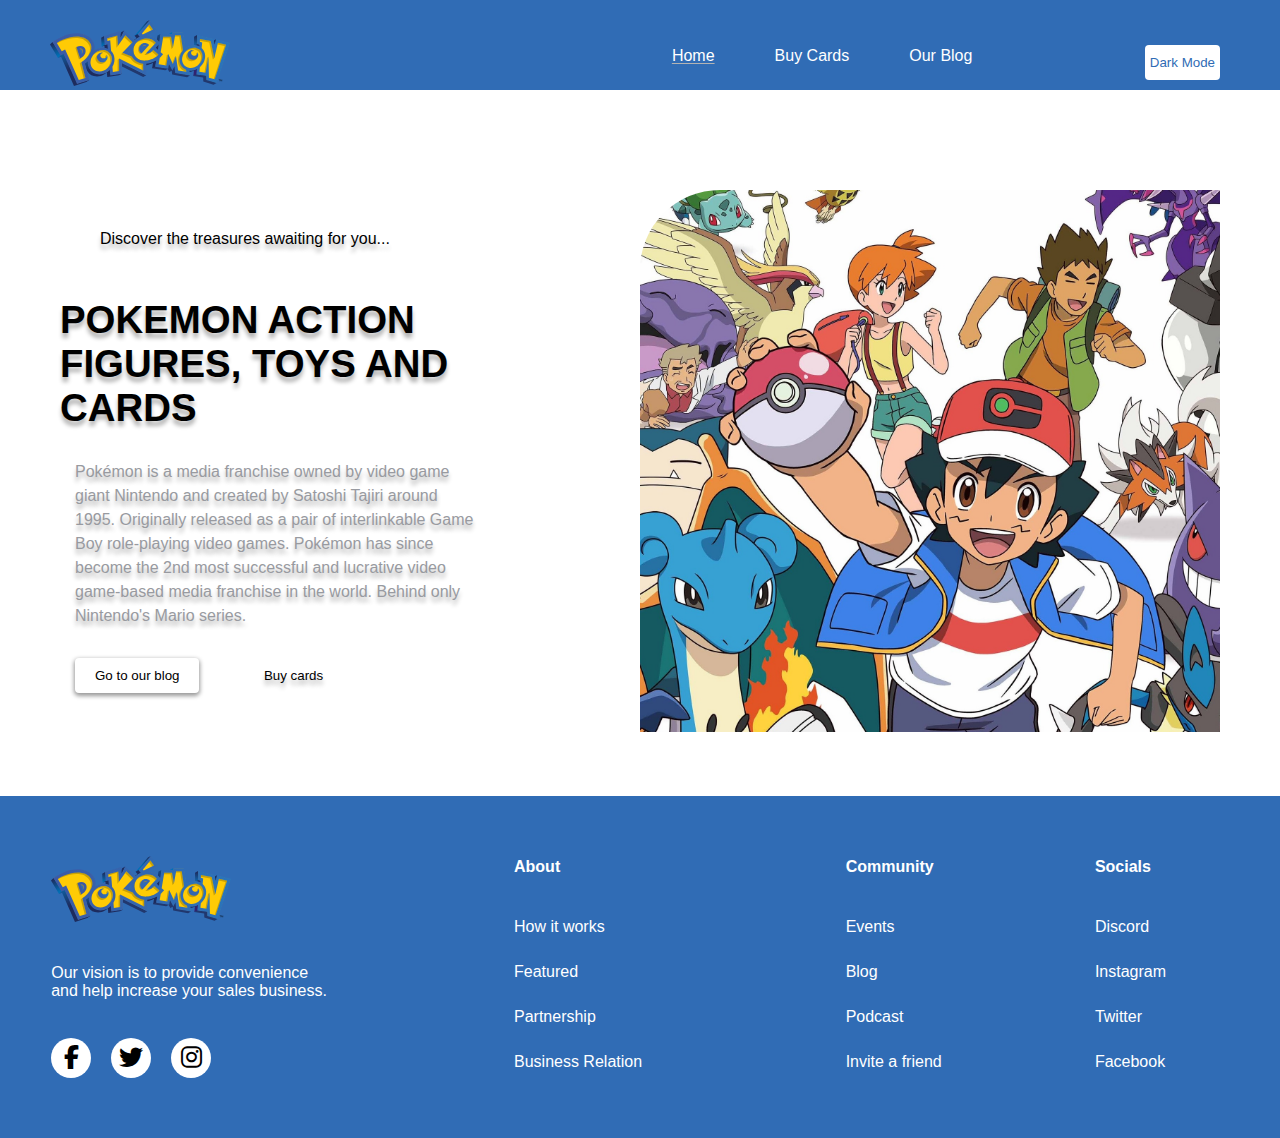
<file: index.html>
<!DOCTYPE html>
<html lang="en">
<head>
    <meta charset="UTF-8">
    <meta name="viewport" content="width=device-width, initial-scale=1.0">
    <link rel="stylesheet" href="css/styles.css">
    <link rel="stylesheet" href="https://cdnjs.cloudflare.com/ajax/libs/font-awesome/6.4.0/css/all.min.css">
    <title>Pokémon - Home</title>
</head>
<body>
    <header>
        <nav class="navbar">
            <div class="navbar__img">
                <a href="#" target="_self"><img class="logo--sm" src="images/pokemon_logo.svg" alt="Pokémon logo"></a>
            </div>
            <div class="navbar__items">
                <a class="active__link" href="#" target="_self">Home</a>
                <a href="pages/buy-cards.html" target="_self">Buy Cards</a>
                <a href="pages/our-blog.html" target="_self">Our Blog</a>
            </div>
            <button class="dark_mode__btn">Dark Mode</button>
            <div class="navbar__menu" onclick="">
                <div class="bar1"></div>
                <div class="bar2"></div>
                <div class="bar3"></div>
            </div>
        </nav>
    </header>
    <main>
        <article class="article_home">
            <section class="article_home--rightText">
                <p class="text_idented shadow-text">Discover the treasures awaiting for you...</p>
                <h1 class="black-title text-xl shadow-text">POKEMON ACTION FIGURES, TOYS AND CARDS</h1>
                <p class="idented special-text shadow-text">Pokémon is a media franchise owned by video game giant Nintendo and created by Satoshi Tajiri around
                    1995. Originally released as a pair of interlinkable Game Boy role-playing video games. Pokémon has
                    since become the 2nd most successful and lucrative video game-based media franchise in the world.
                    Behind only Nintendo's Mario series.</p>
                <div class="idented">
                    <button class="white__btn white__btn--shadow simple__link"><a href="pages/our-blog.html">Go to our blog</a></button>
                    <button class="simple__link simple__btn sides_spaced"><a class="shadow-text" href="pages/buy-cards.html">Buy cards</a></button>
                </div>
            </section>
            <figure>
                <img class="image--sm rounded--topleft" src="images/pokemon-poster.jpg" alt="Pokémon poster">
            </figure>
        </article>
    </main>
</body>
<footer>
    <div class="footer_navbar">
        <div class="footer_navbar--logos">
            <figure>
                <a href="#" target="_self"><img class="logo--sm" src="images/pokemon_logo.svg" alt="Pokémon logo"></a>
            </figure>
            <p>Our vision is to provide convenience and help increase your sales business.</p>
            <ul class="social_media">
                <li><a href="" target="_blank"><i class="fa-brands fa-facebook-f fa-xl"></i></a></li>
                <li><a href="" target="_blank"><i class="fa-brands fa-twitter fa-xl"></i></a></li>
                <li><a href="" target="_blank"><i class="fa-brands fa-instagram fa-xl"></i></a></li>
            </ul>
        </div>
        <div class="footer_navbar__items">
            <table>
                <thead>
                    <tr>
                        <th>About</th>
                        <th>Community</th>
                        <th>Socials</th>
                    </tr>
                </thead>
                <tbody>
                    <tr>
                        <td>How it works</td>
                        <td>Events</td>
                        <td>Discord</td>
                    </tr>
                    <tr>
                        <td>Featured</td>
                        <td>Blog</td>
                        <td>Instagram</td>
                    </tr>
                    <tr>
                        <td>Partnership</td>
                        <td>Podcast</td>
                        <td>Twitter</td>
                    </tr>
                    <tr>
                        <td>Business Relation</td>
                        <td>Invite a friend</td>
                        <td>Facebook</td>
                    </tr>
                </tbody>
            </table>
        </div>
    </div>
</footer>
</html>
</file>
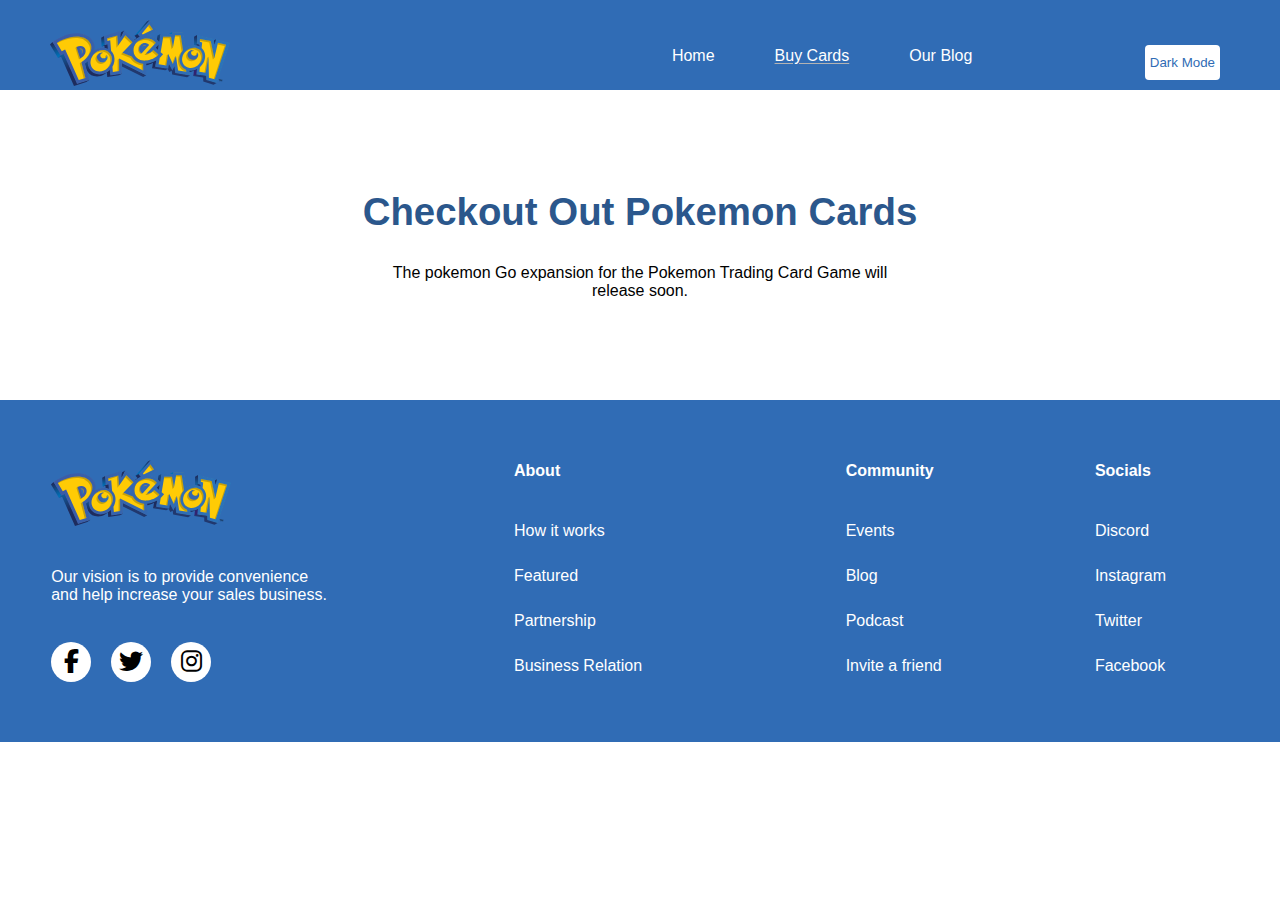
<file: pages/buy-cards.html>
<!DOCTYPE html>
<html lang="en">
<head>
    <meta charset="UTF-8">
    <meta name="viewport" content="width=device-width, initial-scale=1.0">
    <link rel="stylesheet" href="../css/styles.css">
    <link rel="stylesheet" href="https://cdnjs.cloudflare.com/ajax/libs/font-awesome/6.4.0/css/all.min.css">
    <title>Pokémon - Buy Cards</title>
</head>
<body>
    <header>
        <nav class="navbar">
            <div class="navbar__img">
                <a href="../index.html" target="_self"><img class="logo--sm" src="../images/pokemon_logo.svg" alt="Pokémon logo"></a>
            </div>
            <div class="navbar__items">
                <a href="../index.html" target="_self">Home</a>
                <a class="active__link" href="#" target="_self">Buy Cards</a>
                <a href="our-blog.html" target="_self">Our Blog</a>
            </div>
            <button class="dark_mode__btn">Dark Mode</button>
            <div class="navbar__menu" onclick="">
                <div class="bar1"></div>
                <div class="bar2"></div>
                <div class="bar3"></div>
            </div>
        </nav>
    </header>
    <main>
        <article class="article_news">
            <header class="article_title">
                <h1 class="text-xl">Checkout Out Pokemon Cards</h1>
                <p>The pokemon Go expansion for the Pokemon Trading Card Game will release soon.</p>
            </header>
        </article>
        <section id="cards_shop" class="cards_section">
        </section>
        <!-- Card Example
        <div class="card">
            <div class="card_header">
                <p><b>Name</b></p>
                <button><i class="fa-thin fa-heart"></i></button>
            </div>
            <figure>
                <img src="../images/cards/0001_bulbasaur.jpg" alt="dog">
            </figure>
            <div class="card_footer">
                <p><b>Power level</b></p>
                <button class="blue__btn">Buy</button>
            </div>
        </div>
        -->
    </main>
</body>
<footer>
    <div class="footer_navbar">
        <div class="footer_navbar--logos">
            <figure>
                <a href="../index.html" target="_self"><img class="logo--sm" src="../images/pokemon_logo.svg" alt="Pokémon logo"></a>
            </figure>
            <p>Our vision is to provide convenience and help increase your sales business.</p>
            <ul class="social_media">
                <li><a href="" target="_blank"><i class="fa-brands fa-facebook-f fa-xl"></i></a></li>
                <li><a href="" target="_blank"><i class="fa-brands fa-twitter fa-xl"></i></a></li>
                <li><a href="" target="_blank"><i class="fa-brands fa-instagram fa-xl"></i></a></li>
            </ul>
        </div>
        <div class="footer_navbar__items">
            <table>
                <thead>
                    <tr>
                        <th>About</th>
                        <th>Community</th>
                        <th>Socials</th>
                    </tr>
                </thead>
                <tbody>
                    <tr>
                        <td>How it works</td>
                        <td>Events</td>
                        <td>Discord</td>
                    </tr>
                    <tr>
                        <td>Featured</td>
                        <td>Blog</td>
                        <td>Instagram</td>
                    </tr>
                    <tr>
                        <td>Partnership</td>
                        <td>Podcast</td>
                        <td>Twitter</td>
                    </tr>
                    <tr>
                        <td>Business Relation</td>
                        <td>Invite a friend</td>
                        <td>Facebook</td>
                    </tr>
                </tbody>
            </table>
        </div>
    </div>
</footer>
<script  type="module" src="../js/app.js"></script>
</html>
</file>
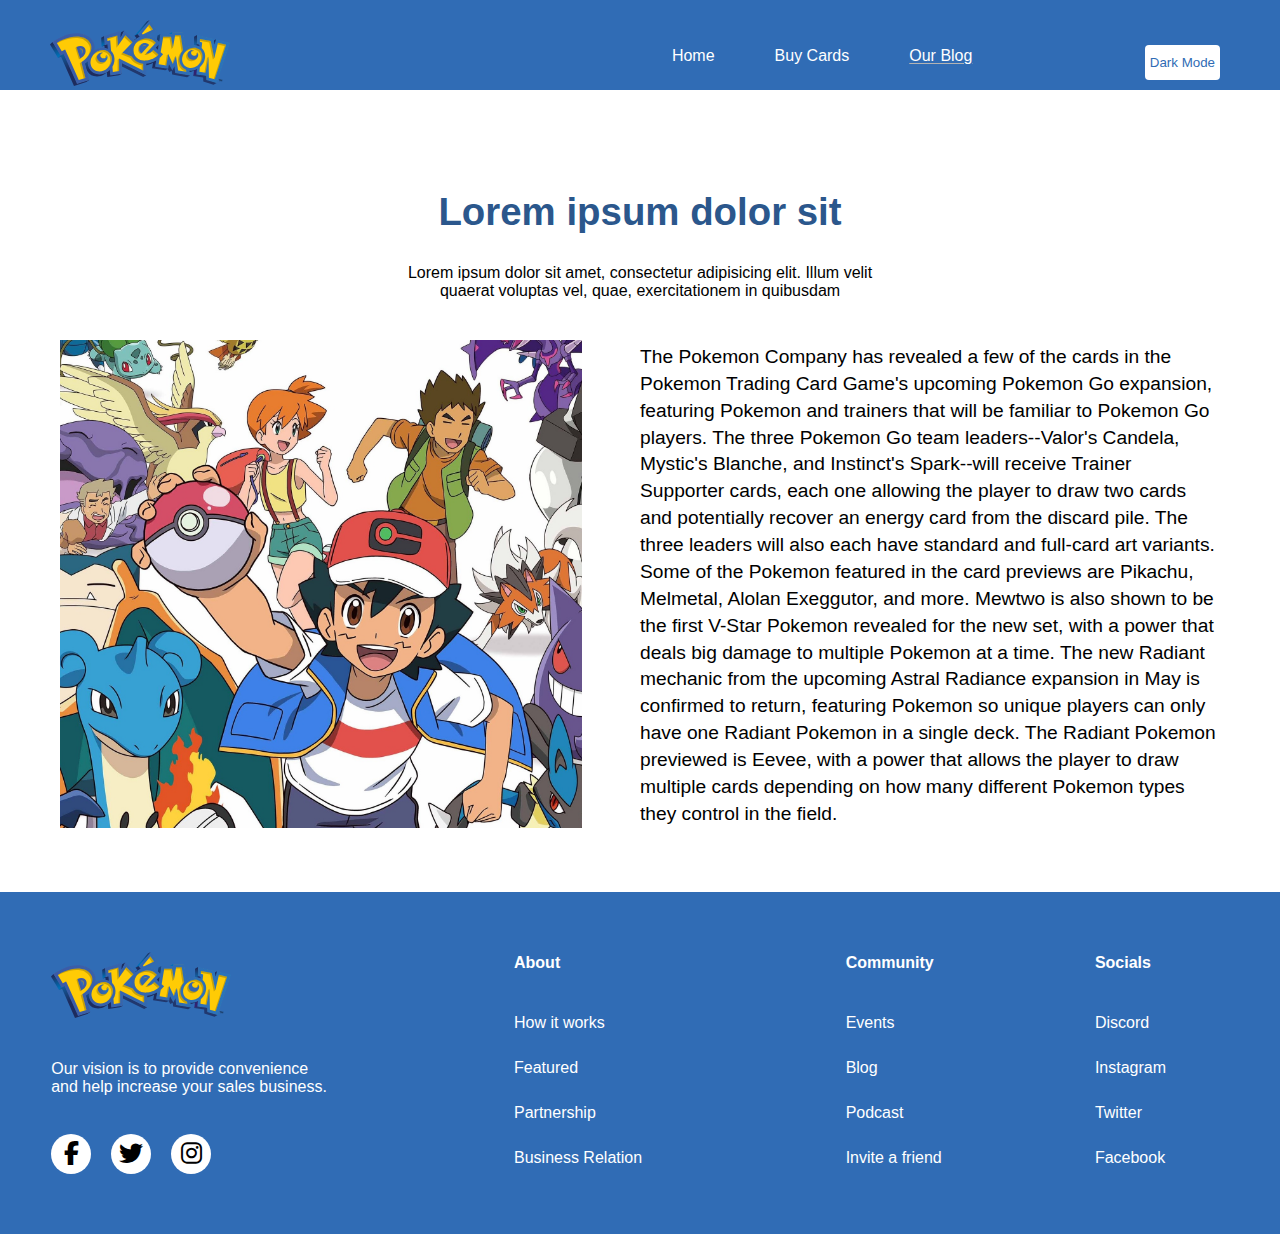
<file: pages/our-blog.html>
<!DOCTYPE html>
<html lang="en">
<head>
    <meta charset="UTF-8">
    <meta name="viewport" content="width=device-width, initial-scale=1.0">
    <link rel="stylesheet" href="../css/styles.css">
    <link rel="stylesheet" href="https://cdnjs.cloudflare.com/ajax/libs/font-awesome/6.4.0/css/all.min.css">
    <title>Pokémon - Our blog</title>
</head>
<body>
    <header>
        <nav class="navbar">
            <div class="navbar__img">
                <a href="../index.html" target="_self"><img class="logo--sm" src="../images/pokemon_logo.svg" alt="Pokémon logo"></a>
            </div>
            <div class="navbar__items">
                <a href="../index.html" target="_self">Home</a>
                <a href="buy-cards.html" target="_self">Buy Cards</a>
                <a class="active__link" href="#" target="_self">Our Blog</a>
            </div>
            <button class="dark_mode__btn">Dark Mode</button>
            <div class="navbar__menu" onclick="">
                <div class="bar1"></div>
                <div class="bar2"></div>
                <div class="bar3"></div>
            </div>
        </nav>
    </header>
    <main>
        <article class="article_news">
            <header class="article_title">
                <h1 class="text-xl">Lorem ipsum dolor sit</h1>
                <p>Lorem ipsum dolor sit amet, consectetur adipisicing elit. Illum velit quaerat voluptas vel, quae,
                    exercitationem in quibusdam</p>
            </header>
            <section class="article_description">
                <figure>
                    <img class="image--xs" src="../images/pokemon-poster.jpg" alt="Pokémon poster">
                </figure>
                <p class="news-text">The Pokemon Company has revealed a few of the cards in the Pokemon Trading Card Game's upcoming
                    Pokemon Go expansion, featuring Pokemon and trainers that will be familiar to Pokemon Go players.
            
                    The three Pokemon Go team leaders--Valor's Candela, Mystic's Blanche, and Instinct's Spark--will receive Trainer
                    Supporter cards, each one allowing the player to draw two cards and potentially recover an energy card from the
                    discard pile. The three leaders will also each have standard and full-card art variants.
            
                    Some of the Pokemon featured in the card previews are Pikachu, Melmetal, Alolan Exeggutor, and more. Mewtwo is
                    also shown to be the first V-Star Pokemon revealed for the new set, with a power that deals big damage to
                    multiple Pokemon at a time.
            
                    The new Radiant mechanic from the upcoming Astral Radiance expansion in May is confirmed to return, featuring
                    Pokemon so unique players can only have one Radiant Pokemon in a single deck. The Radiant Pokemon previewed is
                    Eevee, with a power that allows the player to draw multiple cards depending on how many different Pokemon types
                    they control in the field.</p>
            </section>
        </article>
    </main>
</body>
<footer>
    <div class="footer_navbar">
        <div class="footer_navbar--logos">
            <figure>
                <a href="../index.html" target="_self"><img class="logo--sm" src="../images/pokemon_logo.svg" alt="Pokémon logo"></a>
            </figure>
            <p>Our vision is to provide convenience and help increase your sales business.</p>
            <ul class="social_media">
                <li><a href="" target="_blank"><i class="fa-brands fa-facebook-f fa-xl"></i></a></li>
                <li><a href="" target="_blank"><i class="fa-brands fa-twitter fa-xl"></i></a></li>
                <li><a href="" target="_blank"><i class="fa-brands fa-instagram fa-xl"></i></a></li>
            </ul>
        </div>
        <div class="footer_navbar__items">
            <table>
                <thead>
                    <tr>
                        <th>About</th>
                        <th>Community</th>
                        <th>Socials</th>
                    </tr>
                </thead>
                <tbody>
                    <tr>
                        <td>How it works</td>
                        <td>Events</td>
                        <td>Discord</td>
                    </tr>
                    <tr>
                        <td>Featured</td>
                        <td>Blog</td>
                        <td>Instagram</td>
                    </tr>
                    <tr>
                        <td>Partnership</td>
                        <td>Podcast</td>
                        <td>Twitter</td>
                    </tr>
                    <tr>
                        <td>Business Relation</td>
                        <td>Invite a friend</td>
                        <td>Facebook</td>
                    </tr>
                </tbody>
            </table>
        </div>
    </div>
</footer>
</html>
</file>
<file: css/styles.css>
@import url('https://fonts.googleapis.com/css2?family=Overpass:wght@400;700&display=swap');
@import url('https://fonts.googleapis.com/css2?family=DM+Sans:wght@400;700&display=swap');

:root {
    --white: hsl(0, 0%, 100%);
    --black: hsl(0, 0%, 0%);
    --lightGrey: hsl(0, 0%, 70%);
    --mediumGrey: hsl(218, 4%, 61%);
    --veryLightBlue: hsl(212, 29%, 90%);
    --lightBlue: hsl(213, 58%, 45%);
    --mediumBlue: hsl(213, 53%, 36%);

    --primary-font: "DM+Sans", sans-serif;
    --secundary-font: "Overpass", sans-serif;
}

html {
    font-family: var(--primary-font);
}

* {
    margin: 0;
    padding: 0;
    box-sizing: border-box;
}

.navbar {
    display: flex;
    justify-content: space-between;
    align-items: flex-end;
    
    width: 100%;
    padding-top: 20px;
    background-color: var(--lightBlue);
}

.navbar__img {
    margin: 0 50px 0 50px;
}

.navbar__items {
    display: flex;
    justify-content:flex-end;
    margin: 20px;
    width: 50%;
}

.navbar__items a {
    margin: 0 25px;
    padding: 5px;
    color: var(--white);
    text-decoration: none;
}

.navbar__items a.active__link {
    text-decoration: underline var(--lightGrey);
    text-underline-offset: 2px;
}

.simple__link a {
    color: var(--black);
    text-decoration: none;
}

.simple__btn {
    border: none;
    background: none;
}

.sides_spaced {
    margin: 0 60px;
}

.white__btn {
    padding: 10px 20px;
    border: none;
    color: var(--lightBlue);
    background-color: var(--white);
    border-radius: 4px;
}

.blue__btn {
    padding: 10px 40px;
    border: none;
    color: var(--white);
    background-color: var(--lightBlue);
    border-radius: 4px;
}

.blue__btn:hover {
    color: var(--lightBlue);
    background-color: var(--white);
}

.white__btn--shadow {
    box-shadow: 0px 2px 4px 1px rgba(0,0,0,0.4);
    -webkit-box-shadow: 0px 2px 4px 1px rgba(0,0,0,0.4);
    -moz-box-shadow: 0px 2px 4px 1px rgba(0,0,0,0.4);
}

.dark_mode__btn {
    margin: 10px 60px;
    padding: 10px 5px;
    border: none;
    color: var(--lightBlue);
    background-color: var(--white);
    border-radius: 4px;
}

.heart__btn:hover {
    color: salmon;
}

.navbar__menu {
    display: inline-block;
    cursor: pointer;
}

.bar1, .bar2, .bar3 {
    width: 35px;
    height: 5px;
    background-color: #333;
    margin: 6px 0;
    transition: 0.4s;
}
  
.change .bar1 {
transform: translate(0, 11px) rotate(-45deg);
}

.change .bar2 {opacity: 0;}

.change .bar3 {
transform: translate(0, -11px) rotate(45deg);
}

main {
    margin-top: 100px;
    margin-bottom: 60px;
}

.article_home {
    display: grid;
    grid-template-columns: 50% 50%;
    margin: 0 60px;
}

.article_home--rightText {
    margin-top: 40px;
    margin-right: 100px;
    padding-right: 50px;
}

.article_news {
    display: flex;
    flex-direction: column;
}

.article_title {
    text-align: center;
}

.article_title h1 {
    margin-bottom: 30px;
    color: var(--mediumBlue);
}

.article_title p {
    margin: 0 30% 40px 30%;
}

.article_description {
    display: grid;
    grid-template-columns: 50% 50%;
    margin: 0 60px;
    align-items: center;
}

.article_description figure>img {
    width: 90%;
}

.news-text {
    font-size: 1.2rem;
    line-height: 1.4;
}

.text_idented {
    text-indent: 40px;
}

.idented {
    padding: 0 15px;
}

.special-text {
    margin-top: 20px;
    margin-bottom: 30px;
    color: var(--mediumGrey);
    line-height: 1.5;
}

.black-title {
    margin: 50px 0 30px 0;
}

.text-xl {
    font-size: 2.4rem;
}

.image--sm {
    width: 100%;
}

.image--xs {
    width: 80%;
}

.rounded--topleft {
    border-radius: 80px 0 0 0;
}

.shadow-text {
    text-shadow: 0px 5px 4px rgba(0,0,0,0.3);
}

.footer_navbar {
    display: grid;
    grid-template-columns: 40% 60%;
    padding: 60px 0;
    color: var(--white);
    background-color: var(--lightBlue);
}

.footer_navbar__items {
    display: flex;
    justify-content: center;
}

.footer_navbar__items>table {
    width: 100%;
}

.footer_navbar__items>table>thead>tr>th {
    text-align: left;
    padding-bottom: 20px;
}

.footer_navbar__items>table>tbody>tr>td {
    padding-top: 20px;
    padding-bottom: 5px;
}

.footer_navbar--logos {
    display: flex;
    flex-direction: column;
    justify-content: space-between;
    margin: 0 35% 0 10%;

}

.social_media {
    display: flex;
    list-style: none;
}

.social_media li {
    display: flex;
    justify-content: center;
    align-items: center;
    margin-right: 20px;
    padding: 10px;
    width: 40px;
    height: 40px;
    border-radius: 50%;
    background-color: var(--white);
}
.social_media li>a>i{
    color: var(--black);
}

.cards_section {
    width: 100%;
    display: grid;
    grid-template-columns: auto auto auto auto;
    column-gap: 30px;
    row-gap: 50px;
    justify-content: center;
}
.card {
    display: flex;
    flex-direction: column;
    justify-content: space-between;
    width: 300px;
    height: 370px;
    padding: 20px;
    background-color: var(--veryLightBlue);
    border-radius: 20px;
}
.card img {
    width: 100%;
    border-radius: 10px;
}
.card_header,.card_footer {
    display: flex;
    justify-content: space-between;
    align-items: center;
}
.card_header,.card_footer P {
    font-size:larger;
}

/* Extra small devices (phones, 600px and down) */
@media only screen and (max-width: 600px) {
    .logo--sm {
        width: 140px;
    }

    .navbar__items {
        display: none;
    }
}

/* Small devices (portrait tablets and large phones, 600px and up) */
@media only screen and (min-width: 600px) {
}

/* Medium and Large devices (landscape tablets laptops and desktops, 768px and up) */
@media only screen and (min-width: 768px) {
    .logo--sm {
        width: 180px;
    }

    .navbar__menu {
        display: none;
    }
}
</file>
